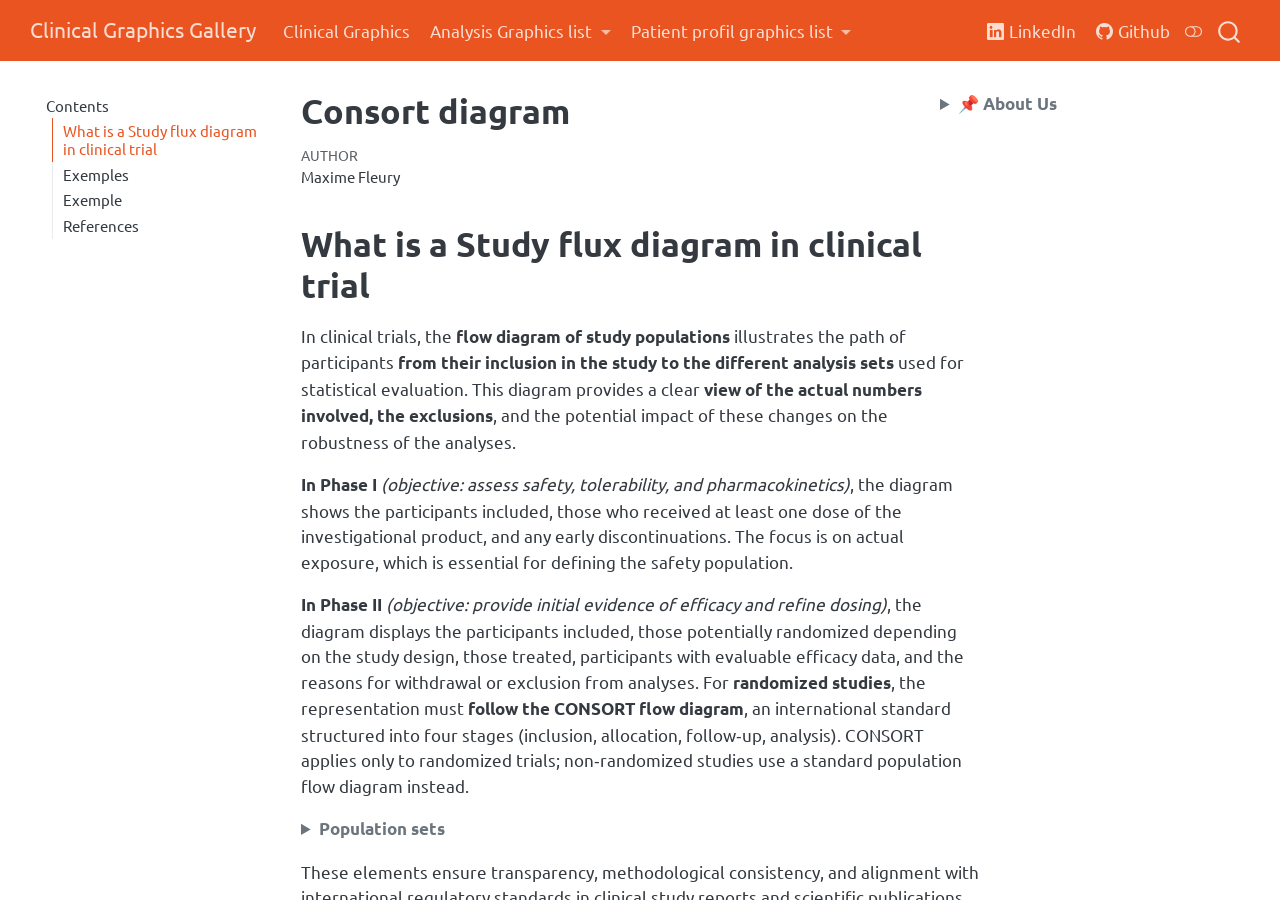
<file: docs/index.html>
<html xmlns="http://www.w3.org/1999/xhtml">    
  <head>      
    <title>Redirect to consort_diagram_page.html</title>      
    <meta http-equiv="refresh" content="0;URL='consort_diagram_page.html'" />    
  </head>    
  <body> 
  </body>  
</html>
</file>
